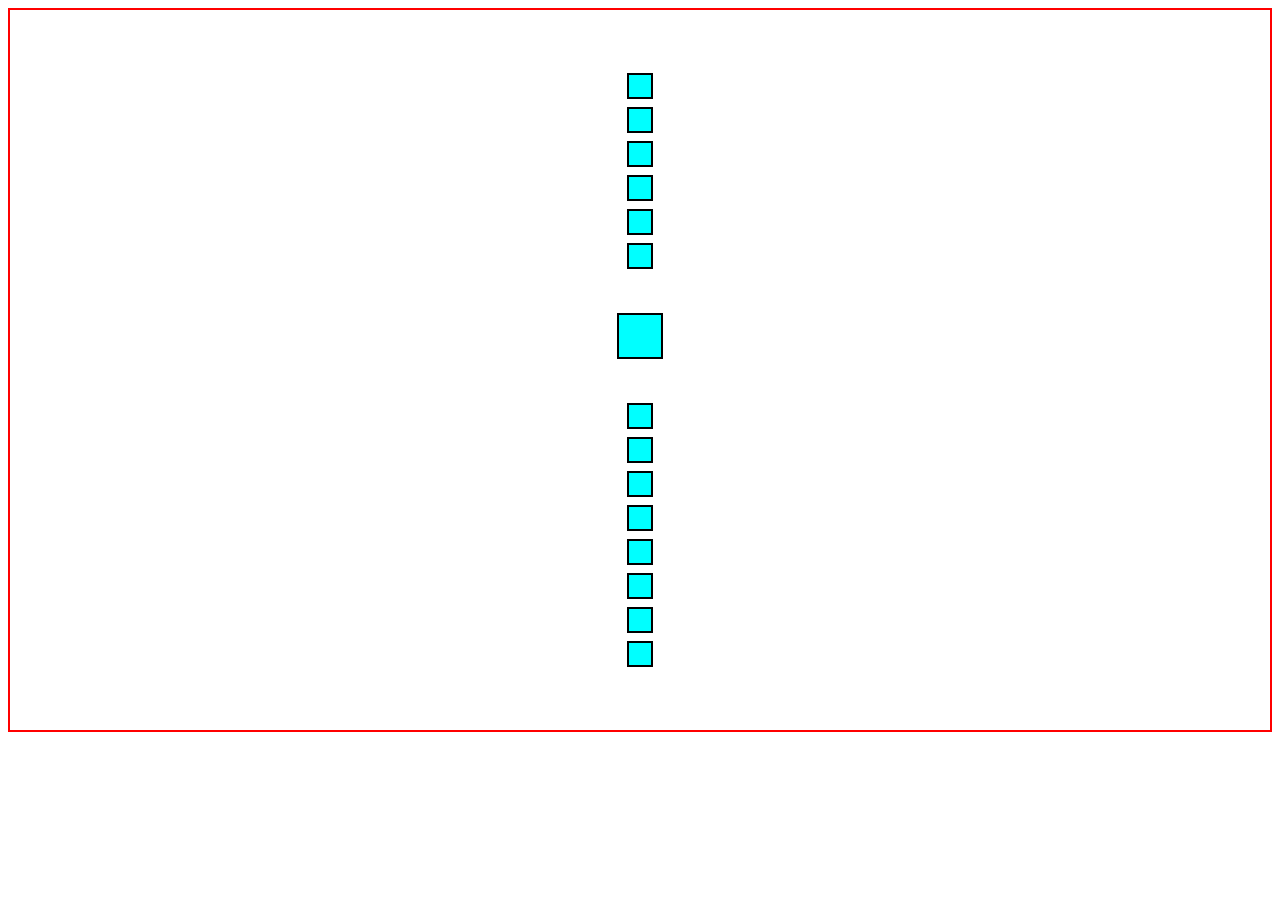
<file: flex-box css/index.html>
<!DOCTYPE html>
<html lang="en">
<head>
    <meta charset="UTF-8">
    <meta name="viewport" content="width=device-width, initial-scale=1.0">
    <title>Document</title>
    <style>
        .container{
            border: 2px solid red;
            display: flex;
            height: 80vh;
            justify-content: center;
            align-items: center;
            flex-direction: column;

        }
        .item{
            width: 22px;
            height: 22px;
            border: 2px solid black;
            margin: 4px;
            background-color: aqua;
        }
        .item1{
            width: 42px;
            height: 42px;
            border: 2px solid black;
            margin: 40px;
            flex-direction: column;
            background-color: aqua;
        }
    </style>
</head>
<body>
    <main>
        <div class="container">
            <div class="item"></div>
            <div class="item"></div>
            <div class="item"></div>
            <div class="item"></div>
            <div class="item"></div>
            <div class="item"></div>
            <div class="item1"></div>
            <div class="item"></div>
            <div class="item"></div>
            <div class="item"></div>
            <div class="item"></div>
            <div class="item"></div>
            <div class="item"></div>
            <div class="item"></div>
            <div class="item"></div>
        </div>
    </main>
</body>
</html>
</file>
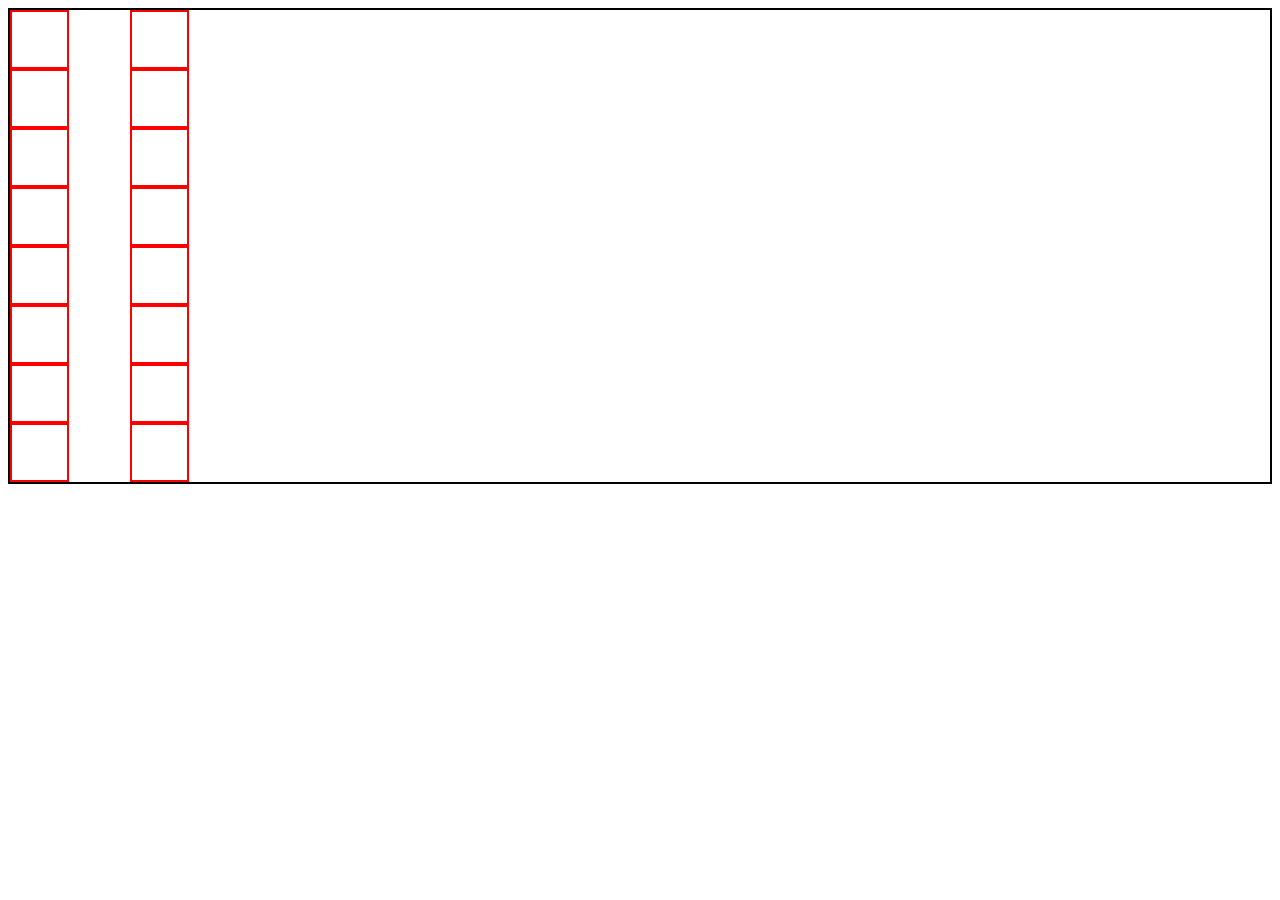
<file: grid css/index.html>
<!DOCTYPE html>
<html lang="en">
<head>
    <meta charset="UTF-8">
    <meta name="viewport" content="width=device-width, initial-scale=1.0">
    <title>Document</title>
    <style>
        .container{
            border: 2px solid black;
            display: grid;
            grid-template-columns: 120px 100px;
        }
        .item{
            border: 2px solid red;
            height: 55px;
            width: 55px;
        }
    </style>
</head>
<body>
    <main>
        <div class="container">
            <div class="item"></div>
            <div class="item"></div>
            <div class="item"></div>
            <div class="item"></div>
            <div class="item"></div>
            <div class="item"></div>
            <div class="item"></div>
            <div class="item"></div>
            <div class="item"></div>
            <div class="item"></div>
            <div class="item"></div>
            <div class="item"></div>
            <div class="item"></div>
            <div class="item"></div>
            <div class="item"></div>
            <div class="item"></div>
        </div>
    </main>
</body>
</html>
</file>
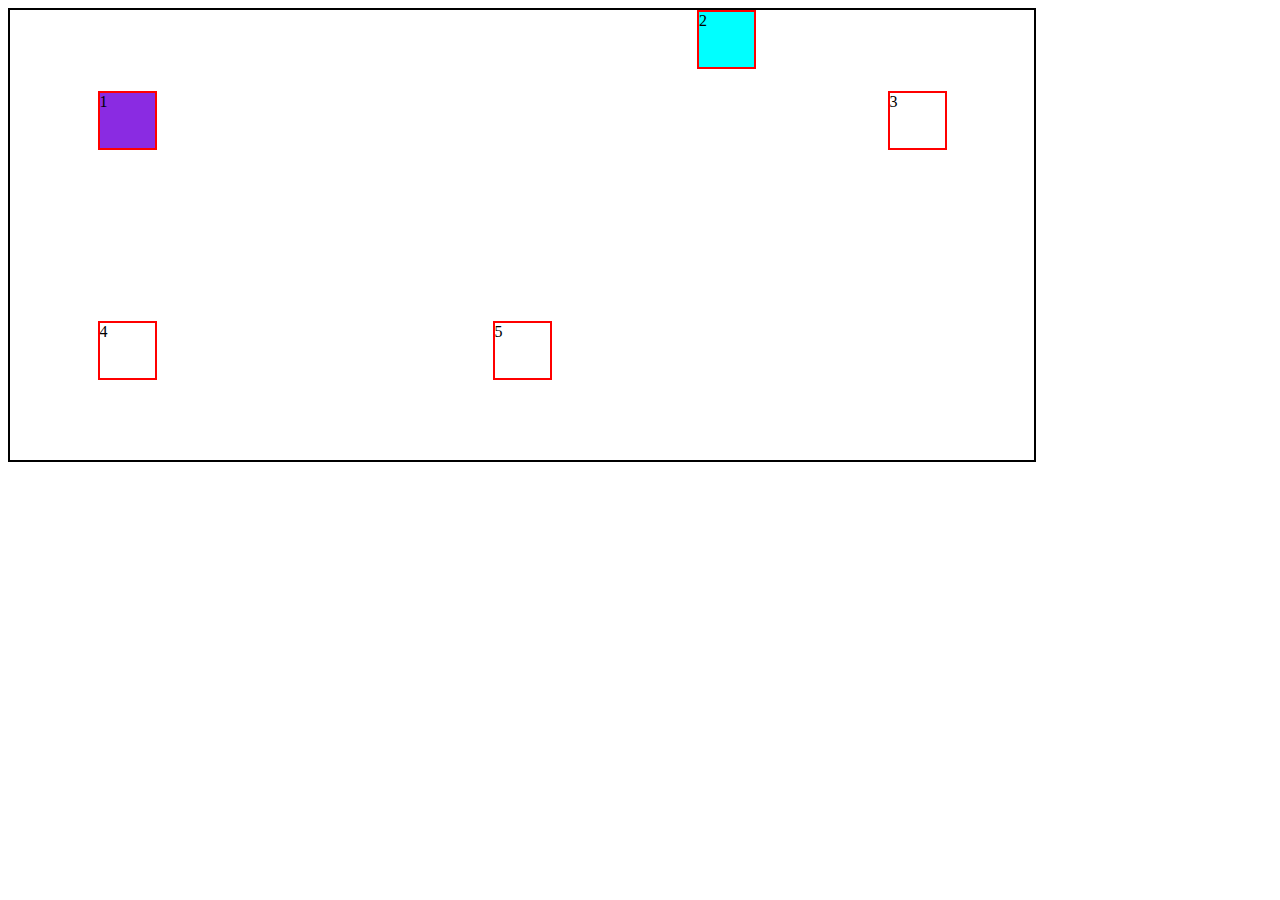
<file: grid css/grid-1.html>
<!DOCTYPE html>
<html lang="en">
<head>
    <meta charset="UTF-8">
    <meta name="viewport" content="width=device-width, initial-scale=1.0">
    <title>Document</title>
    <style>
        .container{
            border: 2px solid black;
            display: grid;
            grid-template-columns: 1fr 2fr 1fr;
            row-gap: 10px;
            column-gap: 44px;
            width: 80vw;
            height: 50vh;
            justify-items: center;
            align-items: center;
        }
        .item{
            border: 2px solid red;
            height: 55px;
            width: 55px;
        }
        .item-1{
            width: 1fr;
            background-color: blueviolet;
            gap: 10px;
        }
        .item-2{
            align-self: self-start;
            justify-self: end;
            background-color: aqua;

        }
    </style>
</head>
<body>
    <main>
        <div class="container">
            <div class="item item-1">1</div>
            <div class="item item-2">2</div>
            <div class="item item-3">3</div>
            <div class="item item-4">4</div>
            <div class="item item-5">5</div>
            
        </div>
    </main>
</body>
</html>
</file>
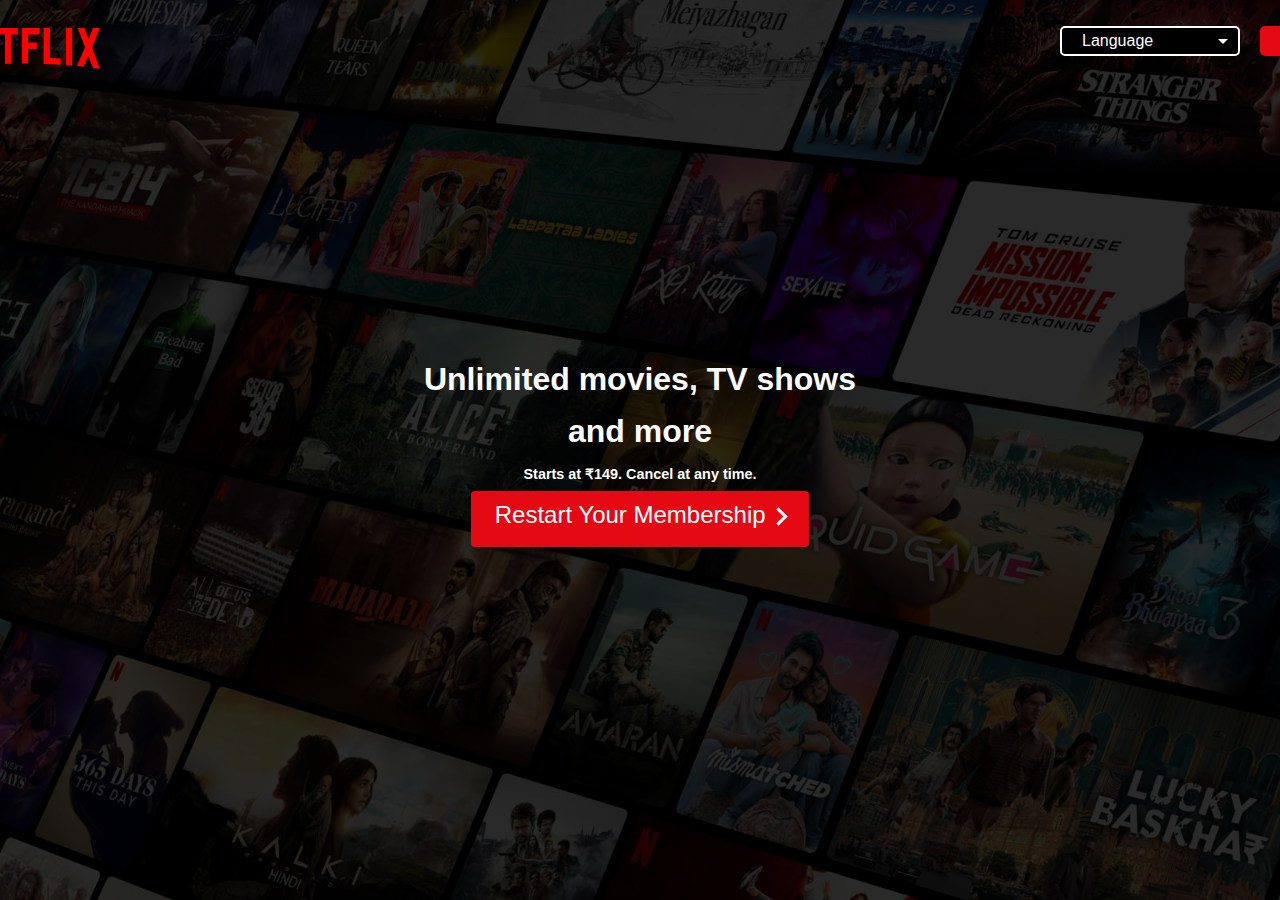
<file: Netflix-clone/idex.html>
<!DOCTYPE html>
<html lang="en">
<head>
    <meta charset="UTF-8">
    <meta name="viewport" content="width=device-width, initial-scale=1.0">
    <title>Netflix Logo</title>
    <link rel="stylesheet" href="style.css">
</head>
<body>
    <div class="main">
        <nav>
            <img src="assets/img/logo.svg" alt="logo">
            <div class="nav-buttons">
                <div class="dropdown">
                    <button>Language</button>
                    <div class="dropdown-content">
                        <a href="#">Hindi</a>
                        <a href="#">English</a>
                        <a href="#">Kannad</a>
                    </div>
                </div>
                <button class="sign">Sign In</button>
            </div>
        </nav>
        <div class="box"></div>
        <div class="hero">
            <span>Unlimited movies, TV shows</span>
            <span>and more</span>
            <span style="font-size:.9rem; font-weight:0;">Starts at ₹149. Cancel at any time. 
            </span>
            <div class="default-ltr-cache-1rw3agm ">
                Restart Your Membership <i class="arrow right"></i>
            </div>
        </div>

        
    </div>
</body>
</html>
</file>
<file: Netflix-clone/style.css>
/* General reset */
* {
    padding: 0;
    margin: 0;
}

/* Body */
body {
    font-family: Arial, sans-serif;
    background-color: #141414;
}

/* Main container with background image */
.main {
    background-image: url("assets/img/bg.jpg");
    background-position: center center;
    background-repeat: no-repeat;
    background-size: cover; /* Ensure background fills the container */
    height: 100vh;
    position: relative;
}

/* Box overlay on top of the background */
.box {
    height: 100vh;
    width: 100%;
    opacity: 0.78;
    position: absolute;
    top: 0;
    background-color: rgb(0, 0, 0);
}

/* Navbar styles */
nav {
    max-width: 150vh;
    justify-content: space-between;
    margin: auto;
    display: flex;
    align-items: center;
    height: 62px;
    position: relative;
    z-index: 10;
}

/* Logo image */
img {
    width: 150px;
    margin-top: 35px;
    margin-left: -50px;
    z-index: 10;
}

/* Navigation buttons container */
.nav-buttons {
    display: flex;
    gap: 20px; /* Adds space between the buttons */
}

/* Dropdown button and menu */
.dropdown {
    position: relative;
}

.dropdown button {
    background-color: black;
    color: white;
    border: 2px solid white;
    padding: 0 20px; /* Adjust horizontal padding */
    font-size: 16px;
    cursor: pointer;
    width: 180px;
    height: 30px; /* Define the height */
    line-height: 30px; /* Set line-height equal to height for vertical centering */
    border-radius: 5px;
    transition: background-color 0.3s ease;
    display: inline-flex;
    justify-content: left;
    align-items: center;
    margin-top: 20px;
    position: relative; /* For positioning the arrow */
}

/* Add the dropdown arrow */
.dropdown button::after {
    content: "";
    width: 0;
    height: 0;
    border-left: 5px solid transparent;
    border-right: 5px solid transparent;
    border-top: 5px solid white; /* Arrow pointing down */
    position: absolute;
    right: 10px; /* Position the arrow to the right of the text */
}

/* Show the dropdown menu on hover */
.dropdown:hover .dropdown-content {
    display: block;
}

/* Dropdown menu hidden by default */
.dropdown-content {
    display: none;
    position: absolute;
    background-color: black;
    min-width: 160px;
    box-shadow: 0px 8px 16px rgba(0, 0, 0, 0.2);
    z-index: 1;
    border: 2px solid white;
    top: 100%;
    left: 0;
}

.dropdown-content a {
    color: white;
    padding: 12px 16px;
    text-decoration: none;
    display: block;
}

.dropdown-content a:hover {
    background-color: #333;
}

/* Sign In button */
button.sign {
    color: aliceblue;
    background: rgb(229, 9, 20);
    height: 30px;
    border: none;
    border-radius: 5px;
    width: 100px;
    padding: 5px 10px;
    cursor: pointer;
    margin-right: -80px;
    margin-top: 20px;
    transition: background-color 0.3s;
}

button.sign:hover {
    background-color: rgb(200, 0, 15);
}

/* Hero section */
.hero {
    font-family: 'Arial Black', sans-serif;
    font-size: 2rem;
    font-weight: 700;
    height: 100%;
    display: flex;
    justify-content: center;
    align-items: center;
    flex-direction: column;
    position: absolute; /* Ensures it sits on top of the background */
    top: 50%;
    left: 50%;
    line-height: 1;
    transform: translate(-50%, -50%); /* Centers it horizontally and vertically */
    color: white;
    z-index: 5; /* Ensure it's on top of the overlay */
}

.hero span {
    display: block;
    margin: 10px 0;
}

.hero span:last-child {
    font-size: 1.2em;
}
.default-ltr-cache-1rw3agm {
    border: 0;
    cursor: pointer;
    fill: currentColor;
    position: relative;
    transition-duration: 250ms;
    transition-property: background-color, border-color;
    transition-timing-function: cubic-bezier(0.4,0,0.68,0.06);
    vertical-align: text-top;
    width: auto;
    font-size: 1.5rem;
    font-weight: 500;
    min-height: 2rem;
    padding: 0.75rem 1.5rem;
    border-radius: 0.25rem;
    background: rgb(229, 9, 20);
    color: rgb(255, 255, 255);
}
.default-ltr-cache-1rw3agm::after {
    bottom: 0;
    left: 0;
    position: absolute;
    right: 0;
    top: 0;
    -webkit-transition: inherit;
    transition: inherit;
    border-style: solid;
    border-width: 0.0625rem;
    border-radius: calc(0.25rem - 0.0625rem);
    content: '';
    border-color: rgba(0, 0, 0, 0);
}

.arrow {
    border: solid rgb(255, 255, 255);
    border-width: 0 3px 3px 0;
    display: inline-block;
    padding: 5px;
  }
  
  .right {
    transform: rotate(-45deg);
    -webkit-transform: rotate(-45deg);
}

/* next page */
</file>
